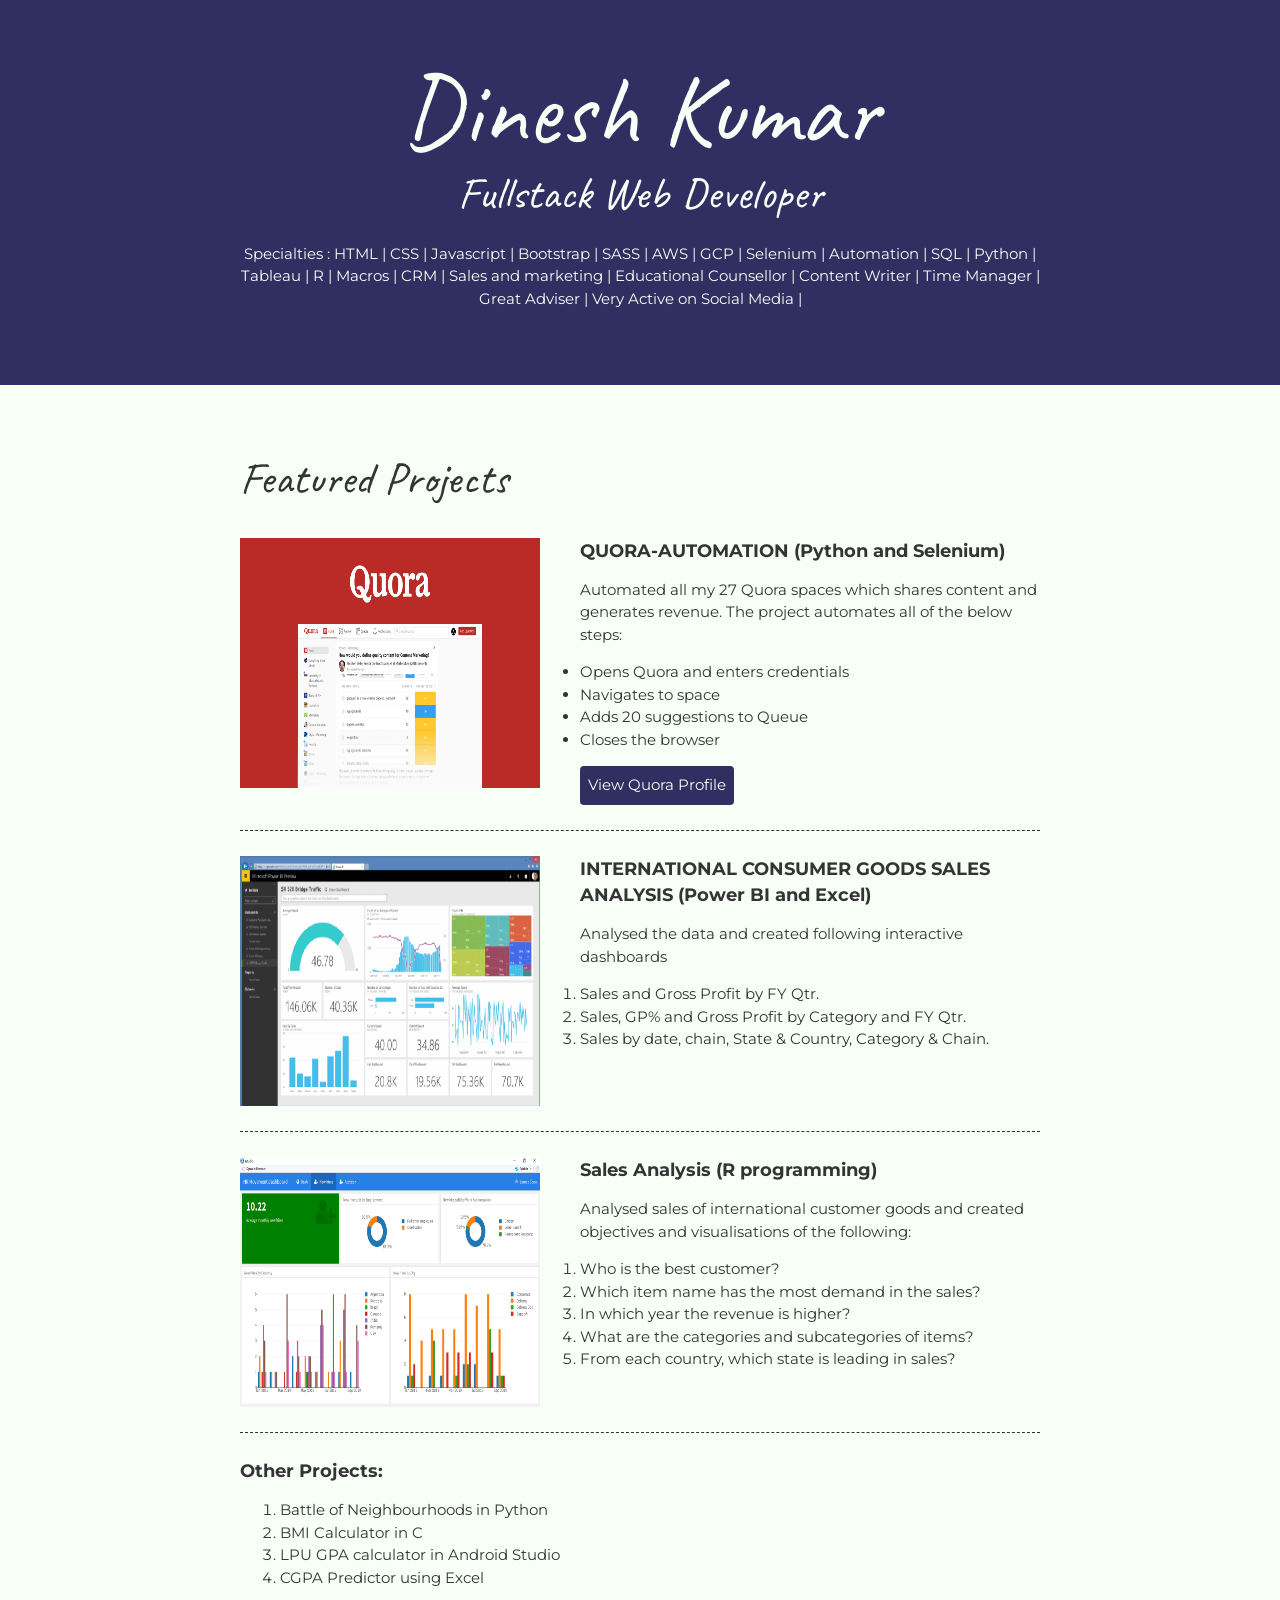
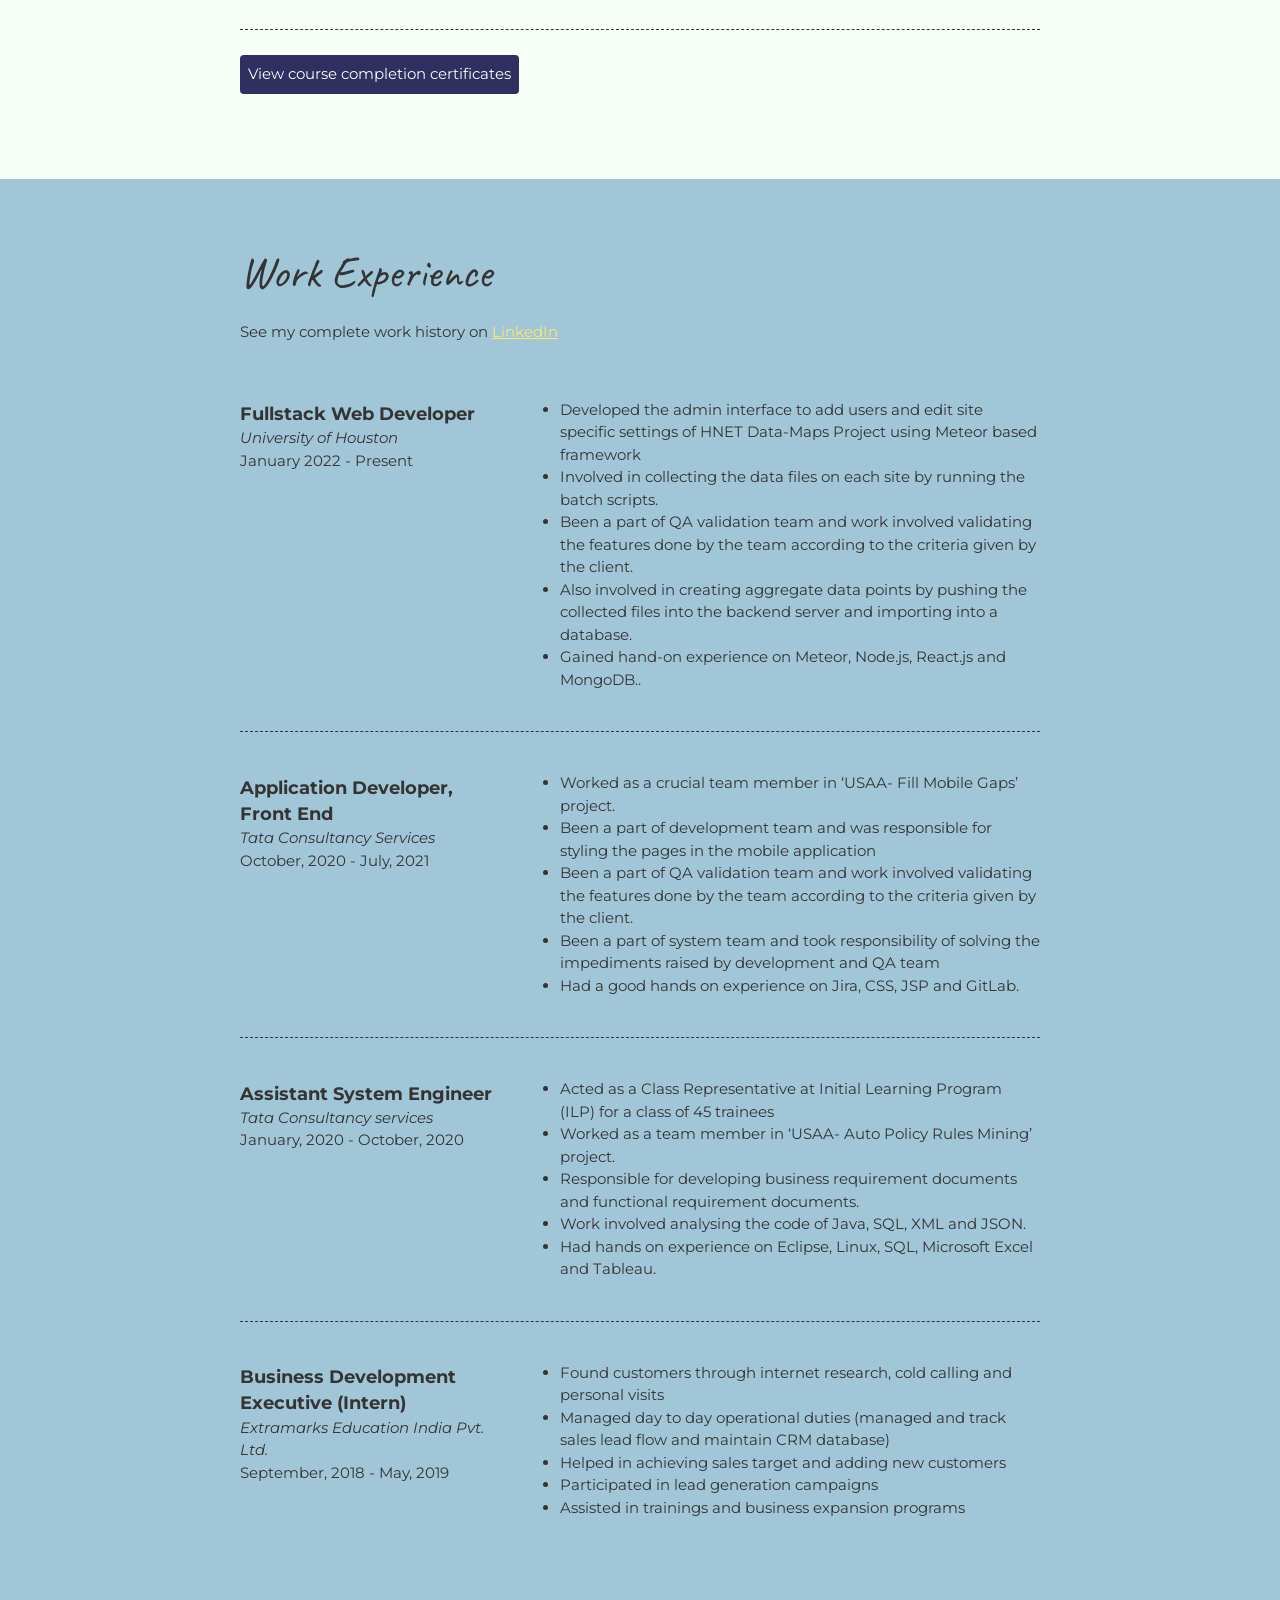
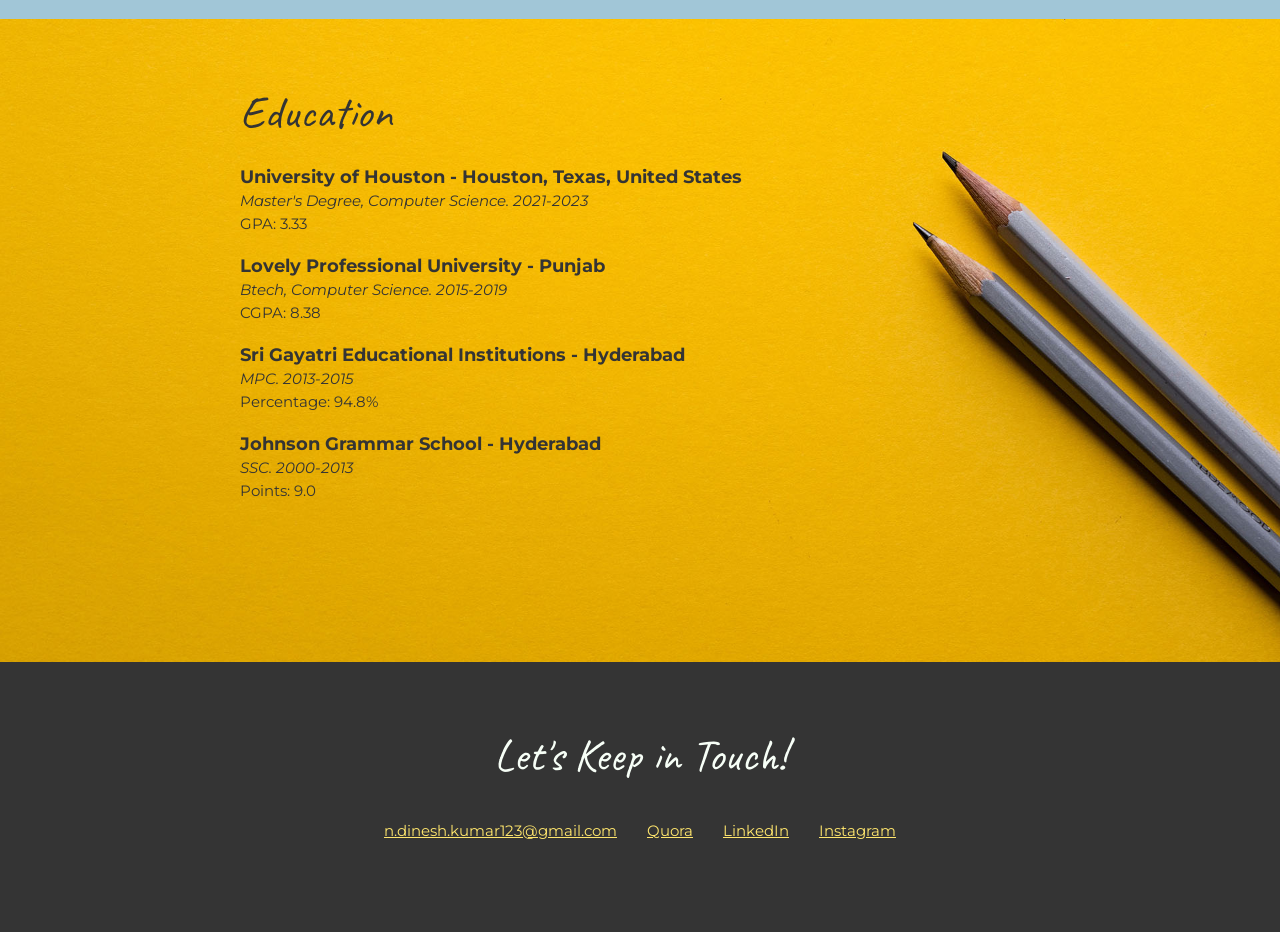
<file: index.html>
<!DOCTYPE html>
<html lang="en">
  <head>
    <meta charset="UTF-8">
    <meta name="viewport" content="width=device-width, initial-scale=1.0">
    <title>Narlakanti Dinesh Kumar - Resume</title>
	<link rel="preconnect" href="https://fonts.gstatic.com">
    <link href="https://fonts.googleapis.com/css2?family=Caveat&family=Montserrat:wght@400;600&display=swap" rel="stylesheet">
	<link rel="preconnect" href="https://fonts.gstatic.com">
    <link href="https://fonts.googleapis.com/css2?family=Caveat&family=Montserrat:wght@400;600&display=swap" rel="stylesheet">
	<link rel="stylesheet" href="style.css">
  </head>
  <body>
    <main>
      <!-- ***********************  ABOUT / PROFILE  *********************** -->
      <header class="profile">
		<div class="content-wrap">
			<h1>Dinesh Kumar</h1>
            <h2>Fullstack Web Developer</h2>

            <p>Specialties :
HTML | CSS | Javascript | Bootstrap | SASS | AWS | GCP | Selenium | Automation | SQL | Python | Tableau | R | Macros | CRM | Sales and marketing | Educational Counsellor | Content Writer | Time Manager | Great Adviser | Very Active on Social Media |</p>
		</div>	
	  </header>

      <!-- ********************  PROJECTS / PORTFOLIO  ********************* -->
     <section class="projects">
	   <div class="content-wrap divider">
        <h2>Featured Projects</h2>
        
        <!-- Copy the whole <section> block to add more projects. -->
        <section class="project-item">
          
          <img src="quora-pic.jpg" alt="description of image" height = "250px">
		  <h3>QUORA-AUTOMATION (Python and Selenium)</h3>
          <p> Automated all my 27 Quora spaces which shares content and generates revenue. The project automates all of the below steps: 
			<ul>
			<li> Opens Quora and enters credentials </li>
			<li> Navigates to space </li>
			<li> Adds 20 suggestions to Queue </li>
			<li> Closes the browser </li>
			</ul>
			</p>
		
          <a class="btn" href="https://www.quora.com/profile/Dinesh-Kumar-2800/answers" >View Quora Profile</a>
        </section>
		
		<section class="project-item">
          
          <img src="powerbi.png" alt="description of image" height="250px">
		  <h3>INTERNATIONAL CONSUMER GOODS SALES ANALYSIS (Power BI and Excel)</h3>
          <p>  Analysed the data and created following interactive dashboards  </p>
		  <p>
			<ol>
			<li> Sales and Gross Profit by FY Qtr.  </li>
			<li> Sales, GP% and Gross Profit by Category and FY Qtr. </li>
			<li> Sales by date, chain, State & Country, Category & Chain.</li>
			</ol>
			</p></p>
		
        </section>
		
		
		
		<section class="project-item">
          
          <img src="rp.png" alt="description of image" height = "250px">
		  <h3>Sales Analysis (R programming)</h3>
          <p> Analysed sales of international customer goods and created objectives and visualisations of the following: </p>
			<p>
			<ol>
			<li> Who is the best customer? </li>
			<li> Which item name has the most demand in the sales?</li>
			<li> In which year the revenue is higher? </li>
			<li> What are the categories and subcategories of items?</li>
			<li> From each country, which state is leading in sales? </li>
			</ol>
			</p></p>
		
        </section>
		<section class="project-item">
          
          <h3>Other Projects: </h3>
          
			<ol>
			<li> Battle of Neighbourhoods in Python </li>
			<li> BMI Calculator in C   </li>
			<li> LPU GPA calculator in Android Studio </li>
			<li> CGPA Predictor using Excel  </li>
			</ol>
			</p></p>
		
        </section>
		
		<section>
			<a class="btn" href="certificate.html"> View course completion certificates </a>
		</section>
		
        <!-- End of Project block. -->
       </div>
	  </section>

      <!-- ***********************  WORK EXPERIENCE  *********************** -->
      <section class="work-experience">
        <div class="content-wrap item-details divider">
		  <h2>Work Experience</h2>
		  <p> See my complete work history on <a href="https://www.linkedin.com/in/dineshnarlakanti/"> LinkedIn </a>
        

        <!-- Copy this whole <section> block to add more jobs. -->
	<section class="job-item">
		  <div class="job-details">
           <h3>Fullstack Web Developer</h3>
           <p>University of Houston</p>
           <p>January 2022 - Present</p>
          </div>  
		  <div class="job-summary">
           <p> <ul>
                    <li>Developed the admin interface to add users and edit site specific settings of HNET Data-Maps Project using Meteor
based framework </li>
					<li> Involved in collecting the data files on each site by running the batch scripts.  </li>
					<li> Been a part of  QA  validation team  and  work  involved  validating  the  features  done  by  the  team according  to  the  criteria  given  by  the  client. </li>
					<li>Also involved in creating aggregate data points by pushing the collected files into the backend server and importing
into a database.</li>
					<li>  Gained hand-on experience on Meteor, Node.js, React.js and MongoDB..</li>
              </ul>
		  </p>
         <div> 
        </section>		  
			  
         <section class="job-item">
		  <div class="job-details">
           <h3>Application Developer, Front End</h3>
           <p>Tata Consultancy Services</p>
           <p>October, 2020 - July, 2021</p>
          </div>  
		  <div class="job-summary">
           <p> <ul>
                    <li>Worked as  a  crucial  team  member  in ‘USAA-  Fill  Mobile Gaps’  project. </li>
					<li> Been a part of  development team  and  was  responsible  for styling the pages  in the  mobile application </li>
					<li> Been a part of  QA  validation team  and  work  involved  validating  the  features  done  by  the  team according  to  the  criteria  given  by  the  client. </li>
					<li>Been a part of  system  team  and  took  responsibility  of  solving the impediments  raised  by  development and QA  team </li>
					<li>  Had a good  hands  on  experience on Jira,  CSS, JSP  and  GitLab.</li>
              </ul>
		  </p>
         <div> 
        </section>
		
		<section class="job-item">
		  <div class="job-details">
           <h3>Assistant System Engineer </h3>
           <p>Tata Consultancy services</p>
           <p>January, 2020 - October, 2020</p>
          </div>  
		  <div class="job-summary">
           <p> <ul>
                    <li> Acted as a  Class  Representative  at  Initial  Learning  Program  (ILP)  for a class  of  45  trainees  </li>
					<li> Worked as a  team  member  in  ‘USAA-  Auto  Policy  Rules  Mining’  project. </li>
					<li> Responsible  for developing  business  requirement documents  and functional  requirement documents.</li>
					<li> Work involved  analysing the code  of  Java,  SQL,  XML  and  JSON. </li>
					<li> Had hands  on  experience on Eclipse,  Linux,  SQL,  Microsoft Excel  and Tableau.</li>
              </ul>
		  </p>
         <div> 
        </section>
		
		<section class="job-item">
		 <div class="job-details">
          <h3>Business Development Executive (Intern)</h3>
          <p>Extramarks Education India Pvt. Ltd.</p>
          <p>September, 2018 - May, 2019</p>
         </div> 
		 <div class="job-summary">
          <p> <ul>
					<li>Found customers  through  internet  research,  cold calling and personal  visits  </li>
					<li> Managed day to day  operational  duties  (managed  and  track  sales  lead  flow and maintain CRM database) </li>
					<li>Helped in  achieving  sales  target and  adding new customers  </li>
					<li> Participated  in  lead generation  campaigns </li>
					<li> Assisted  in trainings  and  business  expansion  programs</li>

              </ul>
		   </p>
         </div> 
        </section>
        <!-- End of Job block. -->
      </div>
	 </section>
	 
	 <!-- ****************** Related course work  ****************** 
	 
	 <section class="cs-related">
		<div class="content-wrap">
			<h2> Certifications</h2>
			<p>
				<ul>
					 <li> <h3>Programming:</h3> C, C++, Java, Python, R programing </li>
					<li> <h3> Data structures and algorithms:</h3> Asymptotic notations and complexities, various sorting algorithms, different types of linked lists  </li>
					<li> <h3>Networking:</h3>  Protocols, Topologies, OSI  Model, TCP/IP, LANs, MANs,  WANs, Devices, Data Transmission </li>
					<li> <h3>Database management  systems:</h3>  Database  languages, ER  diagrams, SQL commands, normalisation,  joins  and subqueries.    </li>
					<li> <h3>Operating  systems:</h3>  Unix  and  its  commands, process  scheduling algorithms, deadlocks,  memory management, protection mechanisms  </li>
					<li> <h3>Compiler  design:</h3>  Lexical  analysis, syntax  analysis, syntax  directed translation,  parsing,  intermediate and code  generation, code  optimization.</li>
					<li> <h3>Artificial  intelligence:</h3>  Problem  spaces  and search,  informed  search strategies, knowledge representation,  fuzzy  logic  systems, natural  language  procession(NLP) </li>
					<li> <h3>Data visualization  tools:</h3>  Excel  and  advanced excel,  Tableau,  Power  Business  Intelligence  (BI). </li>
					<li> <h3>Web Development:</h3> HTML, CSS, Javascipt, Angular, React</li> 
					
				</ul>
			</p>	
		</div>
	 
	 </section> -->

      <!-- ******************  EDUCATION & CERTIFICATIONS ****************** -->
      <section class="education">
        <div class="content-wrap item-details">
		 <h2>Education</h2>

         <!-- Copy this whole <section> block to add more schools. -->
		
	<section>
          <h3>University of Houston - Houston, Texas, United States</h3>
          <p>Master's Degree, Computer Science. 2021-2023</p>
		  <p> GPA: 3.33 </p>
          
         </section>	
		
         <section>
          <h3>Lovely Professional University - Punjab</h3>
          <p>Btech, Computer Science. 2015-2019</p>
		  <p> CGPA: 8.38 </p>
          
         </section>
        <!-- End of School block. -->
		  <section>
           <h3> Sri Gayatri Educational Institutions - Hyderabad</h3>
           <p>MPC. 2013-2015</p>
		   <p> Percentage: 94.8% </p>
          
          </section>
        
		

          <section>
           <h3>Johnson Grammar School - Hyderabad</h3>
           <p>SSC. 2000-2013</p>
		   <p> Points: 9.0 </p>
          
          </section>
        <!-- End of School block. -->
        </div>
	  </section>
	  
	  
	  

      <!-- *****************  CONTACT INFO / SOCIAL MEDIA  ***************** -->
      <footer>
	  <div class="content-wrap">
        <h2>Let's Keep in Touch!</h2>

        <!-- Social media and contact links. Add or remove any networks. -->
        <ul class="contact-list">
          <li><a href="mailto:n.dinesh.kumar123@gmail.com">n.dinesh.kumar123@gmail.com</a></li>
          <li><a href="https://www.quora.com/profile/Dinesh-Kumar-2800">Quora</a></li>          
          <li><a href="https://www.linkedin.com/in/dineshnarlakanti/">LinkedIn</a></li>
          <li><a href="https://www.instagram.com/dinesh_narlakanti/">Instagram</a></li>
        </ul>
		</div>
      </footer>
    </main>
  </body>
</html>
</file>
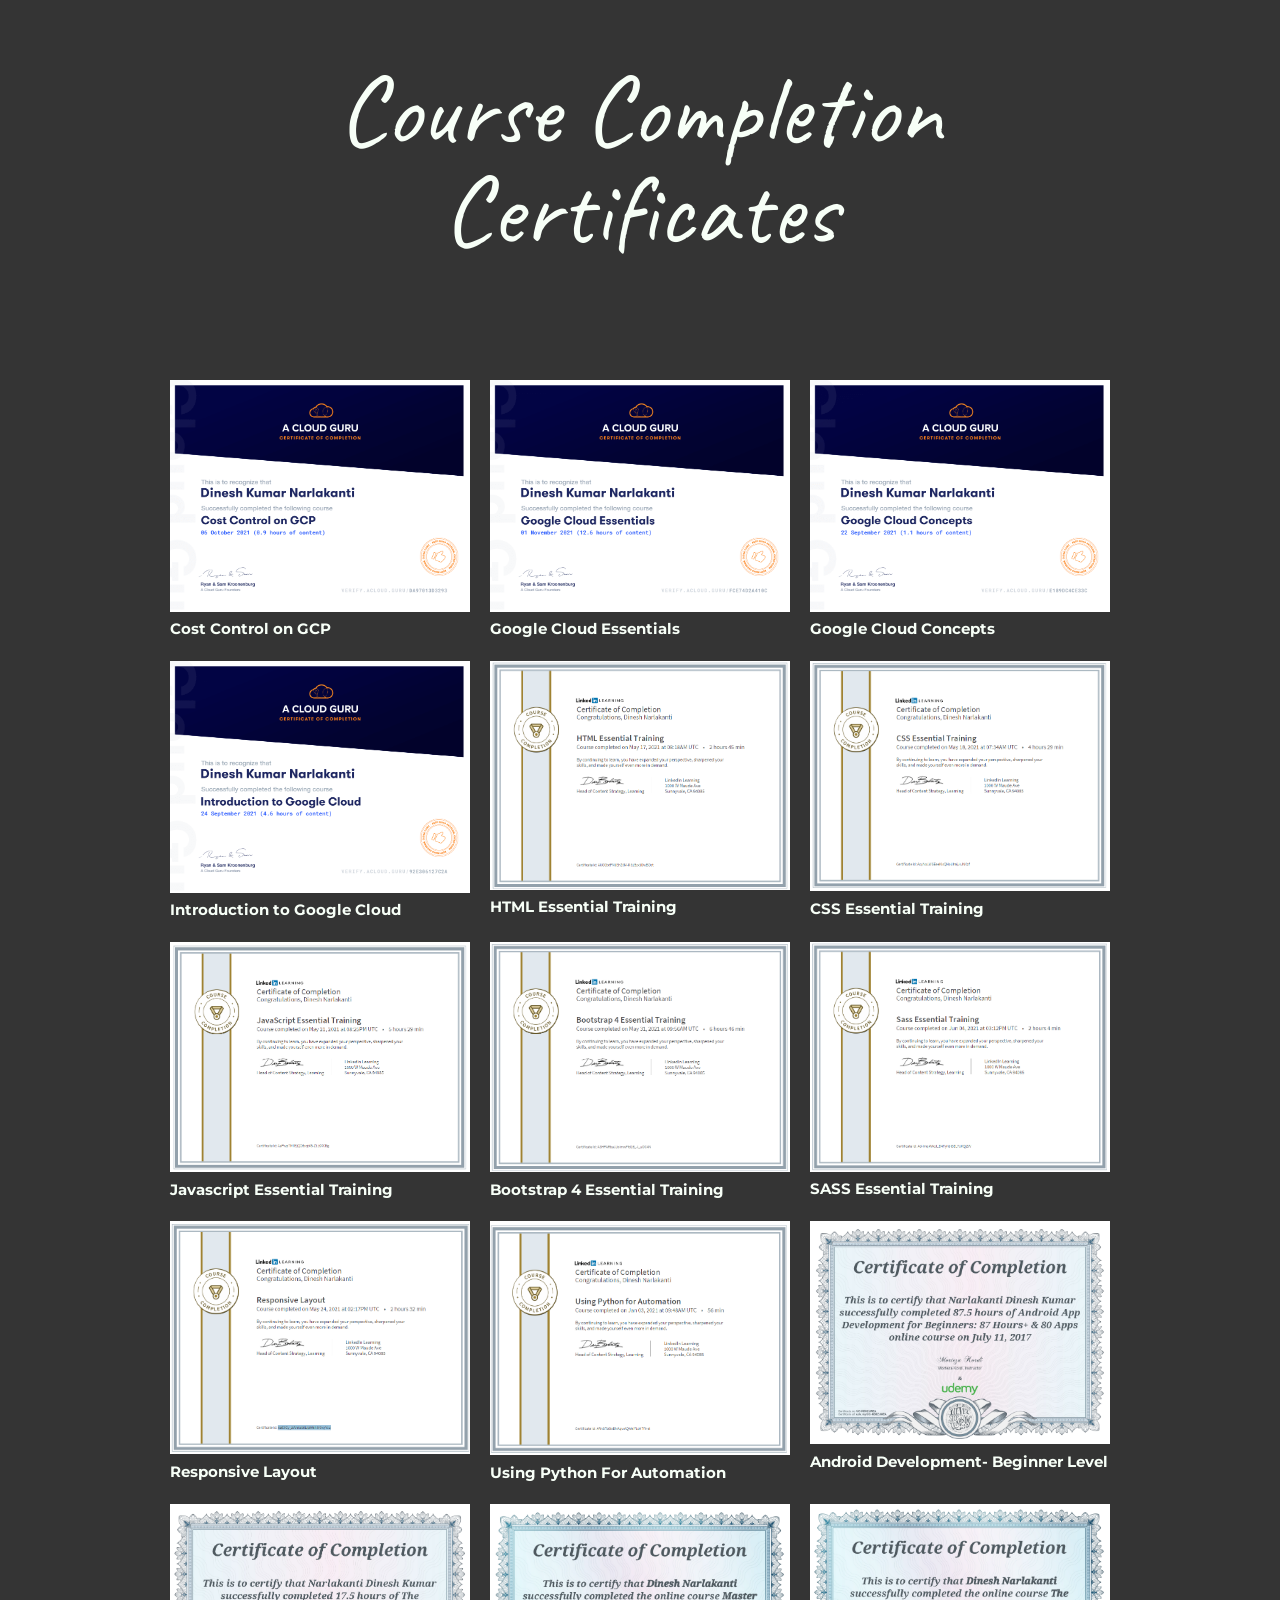
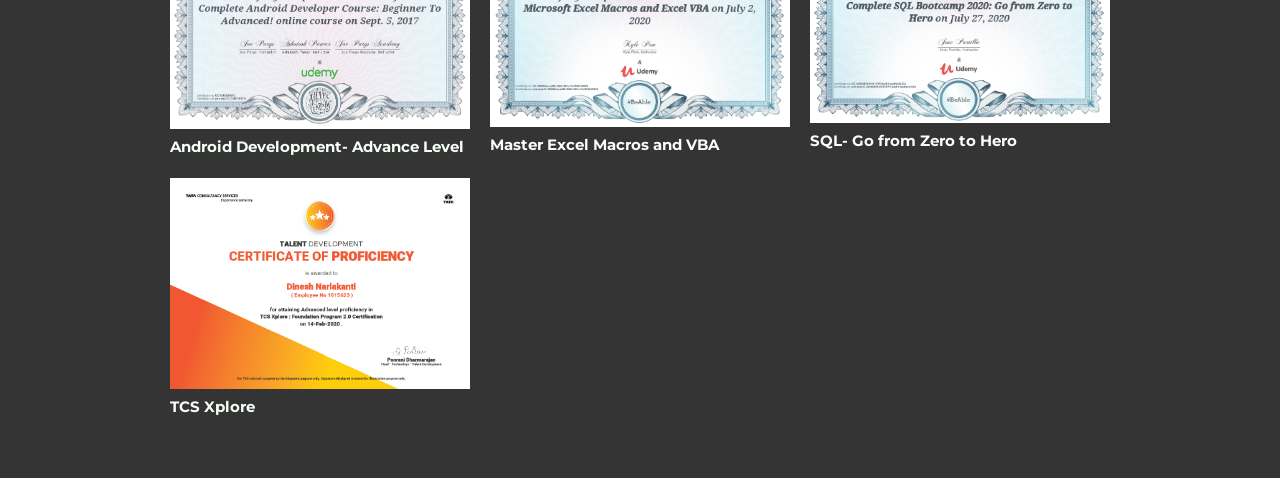
<file: certificate.html>
<!DOCTYPE html>
<html lang="en">
  <head>
    <meta charset="UTF-8">
    <meta name="viewport" content="width=device-width, initial-scale=1.0">
    <title>Course Completion Certificates</title>
	<link rel="preconnect" href="https://fonts.gstatic.com">
    <link href="https://fonts.googleapis.com/css2?family=Caveat&family=Montserrat:wght@400;600&display=swap" rel="stylesheet">
	<link rel="preconnect" href="https://fonts.gstatic.com">
    <link href="https://fonts.googleapis.com/css2?family=Caveat&family=Montserrat:wght@400;600&display=swap" rel="stylesheet">
	<link rel="stylesheet" href="certificateStyle.css">
	<link rel="stylesheet" href="style.css">
  </head>
  <body>
	<header>
		<div class="content-wrap">
			<h1>Course Completion Certificates</h1>
		</div>
	</header>
	
	
	<section class="content-wrap">
		<div  class="container">
			
			<div class= "certi15">
				<img src="Cost control.png" alt="description of image">
				<figcaption><b> Cost Control on GCP </b> </figcaption>
			</div>
			<div class= "certi14">
				<img src="essentials.png" alt="description of image">
				<figcaption><b> Google Cloud Essentials </b> </figcaption>
			</div>
			<div class= "certi13">
				<img src="concepts.png" alt="description of image">
				<figcaption><b> Google Cloud Concepts </b> </figcaption>
			</div>
			<div class= "certi12">
				<img src="intro to.png" alt="description of image">
				<figcaption><b> Introduction to Google Cloud </b> </figcaption>
			</div>
			
			
			
			<div class= "certi1">
				<img src="html.PNG" alt="description of image">
				<figcaption><b> HTML Essential Training </b> </figcaption>
			</div>
			
			<div class= "certi2">
				<img src="css.PNG" alt="description of image">
				<figcaption><b> CSS Essential Training  </b> </figcaption>
			</div>
			
			<div class= "certi3">
				<img src="js.PNG" alt="description of image">
				<figcaption><b> Javascript Essential Training  </b> </figcaption>
			</div>
			
			<div class= "certi11">
				<img src="bs4.PNG" alt="description of image">
				<figcaption><b> Bootstrap 4 Essential Training </b> </figcaption>
				
			</div>
			<div>
				<img src="sass.PNG" alt="description of image">
				<figcaption><b> SASS Essential Training </b> </figcaption>
			</div>
			
			<div class= "certi8">
				<img src="rl.PNG" alt="description of image">
				<figcaption><b> Responsive Layout </b> </figcaption>
			</div>
			
			<div class= "certi4">
				<img src="certificate1.PNG" alt="description of image">
				<figcaption><b> Using Python For Automation </b> </figcaption>
			</div>
			
			<div class= "certi5">
				<img src="ad1.PNG" alt="description of image">
				<figcaption><b> Android Development- Beginner Level </b> </figcaption>
			</div>
			
			<div class= "certi6">
				<img src="ad2.PNG" alt="description of image">
				<figcaption><b> Android Development- Advance Level </b> </figcaption>
			</div>
			
			<div class= "certi7">
				<img src="excel.PNG" alt="description of image">
				<figcaption><b> Master Excel Macros and VBA</b> </figcaption>
			</div>
						
			<div class= "certi9">
				<img src="sql.PNG" alt="description of image">
				<figcaption><b> SQL- Go from Zero to Hero </b> </figcaption>
			</div>
			
			<div class= "certi10">
				<img src="tcs.PNG" alt="description of image">
				<figcaption><b> TCS Xplore </b> </figcaption>
			</div>
			
		</div>
		
	</section>

	
  </body>
</html>
</file>
<file: style.css>
/*
COLOR PALETTE
https://coolors.co/f7fff7-343434-2f3061-ffe66d-a1c6d7
#F7FFF7 - almost white
#343434 - dark gray - almost black
#2F3061 - blue dark
#FFE66D - yellow
#A1C6D7 - blue light
*/

/* Global styles
------------------------------------*/
html{
	box-sizing: border-box;
}
*, *:before, *:after {
	box-sizing: inherit;
}

body{
	color: #343434;
	margin: 0;
	padding: 0;
    font-family: 'Montserrat', sans-serif;
	font-size: 15px;
	line-height: 1.5;
}
h1,h2{
	font-family: 'Caveat', cursive;
	font-weight: 400;
	margin: 0;
}
img {
  width: 300px;
}
a{
	color: #FFE66D;
}
a:hover{
	text-decoration: none;
}
h1{
	font-size: 100px;
	line-height: 1;
}

h2{
	font-size:45px;
}
h3{
	margin-bottom: 0;
}
.content-wrap{
	max-width: 800px;
	width: 85%;
	margin: 0 auto;
	padding: 60px 0;
	
}
.divider > section{
	border-bottom: 1px dashed #343434;
	 padding: 25px 0;
}
.divider > section:last-of-type{
	border-bottom : none;
}
.item-details h3 + p{
	 font-style: italic;
 }
.item-details h3 ~ p{
	margin: 0;
}


/* Profile
------------------------------------*/
.profile{
	color: #F7FFF7;
	background: #2F3061;
	
}

/* Projects
------------------------------------*/
.projects{
	background: #F7FFF7;
	
}
.projects .btn{
	color: #F7FFF7;
    background: #2F3061;
	text-decoration: none;
	padding: 8px;
	border-radius: 4px;
	display: inline-block;
}

 .projects .btn:hover {
	 background: rgba(47, 48, 97, 80%);
 }
 
 .project-item{
	 overflow: hidden;
	 
 }
 .project-item h3{
	 margin: 0;
 }
 



/* Work Experience
------------------------------------*/
.work-experience{
	background: #A1C6D7;
}



/* Education
------------------------------------*/
.education{
	background-image: url(pencil-pic.jpg);
	background-size: cover;
	background-position: top right;
	padding-bottom: 100px;
}
.education p{
	width: 60%
}

/* Footer
------------------------------------*/
footer{
	background: #343434;
	color: #F7FFF7;
	
}
.contact-list{
	list-style-type: none;
	padding: 0;	
}
.contact-list a{
	padding: 15px;
	display: inline-block;
	
}

/* Responcive
------------------------------------*/

@media screen and (min-width: 750px) {
	.project-item img{
	 float: left;
	 margin-right: 40px;
 }

    .job-item{
	display: grid;
	grid-template-columns: 1fr 2fr;
	column-gap: 20px;
	
}
.contact-list{
	display: flex;
	justify-content: center;
}

header, footer{
	text-align: center;
}
	
}
@media screen and (max-width: 749px){
	h1{
		font-size: 75px;
		line-height: 0.9;
		margin-bottom: 20px;
	}
	h2{
		line-height: 1;
	}
	.contact-list a{
		padding: 5px;
	}


	
}
</file>
<file: certificateStyle.css>
html{
	box-sizing: border-box;
}
*, *:before, *:after {
	box-sizing: inherit;
}

body{
	background-color: #343434;
	color: #F7FFF7;
}
img {
  width: 300px;
}
h1{
	font-family: 'Caveat', cursive;
	font-weight: 400;
	margin: 0;
	font-size: 100px;
	line-height: 1;
	text-align: center;
	color: #F7FFF7;
}
.content-wrap{
	max-width: 800px;
	width: 85%;
	margin: 0 auto;
	padding: 60px 0;
	
}

.container {
	color: #F7FFF7;
		display: grid;
		grid-gap : 20px;
		grid-template-columns: repeat(3, 1fr);
		grid-template-rows: auto;
		justify-content: center;
	}

@media (max-width: 900px){
	
	.container{
		grid-template-columns: repeat(2, 1fr);
		justify-content: center;
	}
}

@media (max-width: 600px){
	h1{
		text-align: left;
	}
	.container{
		grid-template-columns: 1fr;
		justify-content: center;
	}
}
</file>
